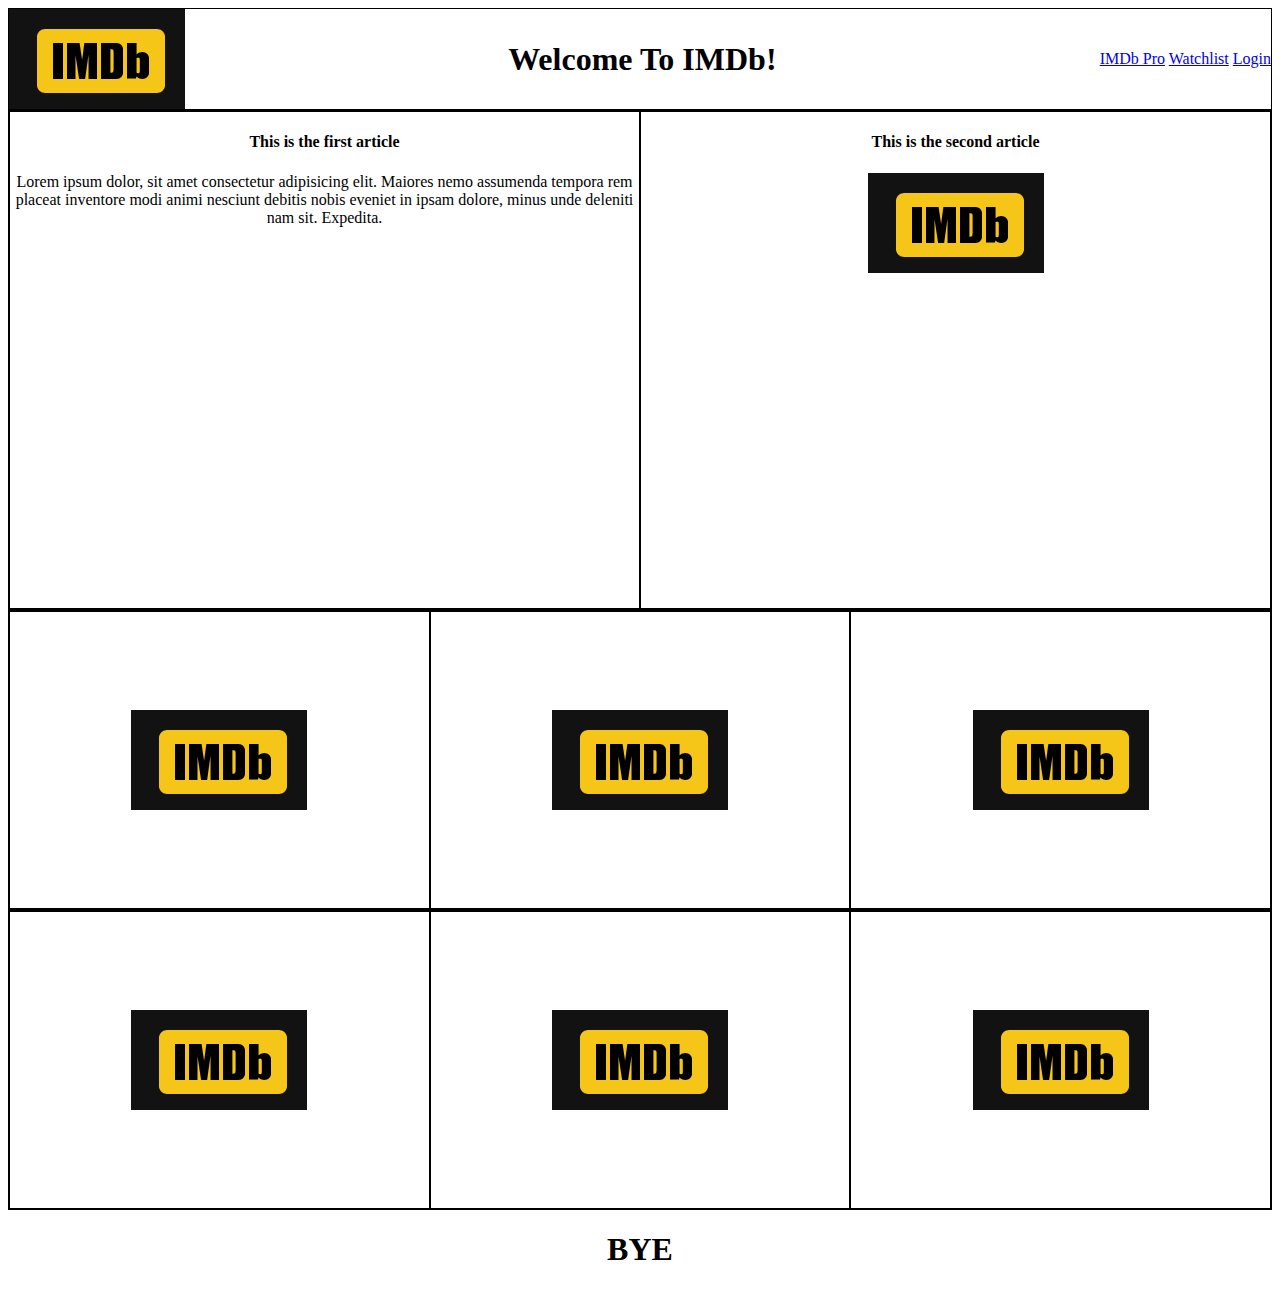
<file: block-BHaabk/index.html>
<!-- 
1. Create a simple page having a header, main content, and a footer.

2. Inside the header keep the brand name to the left and all the navigation to the right.

4. Inside the main content take an article section having two columns. In the first column put a heading and some introductory text of the article and in the second column take an image.

5. After the article section, take a gallery section, in which there will be two rows and in both the row there will be three columns. Each column must have a different image.

6. After the gallery section footer will come.

7. Use flexbox properties and values to create columns.
 -->

 <!DOCTYPE html>
 <html lang="en">
 <head>
     <meta charset="UTF-8">
     <meta name="viewport" content="width=device-width, initial-scale=1.0">
     <title>Blog and Gallery</title>
     <link rel="stylesheet" href="style.css">
 </head>
 <header class='header'>
     
    <img class='img_header' src="x1.png" alt="imdb logo">
    <h1>
        Welcome To IMDb!
    </h1>
    <nav class='nav_header'>
        <a href="https://www.imdb.com">IMDb Pro</a>
        <a href="https://www.imdb.com">Watchlist</a>
        <a href="https://www.imdb.com">Login</a>
    </nav>
 </header>
 <main>
     <section class='main_section1'>
<article class='art1'>
<h4>
    This is the first article
</h4>
<p> Lorem ipsum dolor, sit amet consectetur adipisicing elit. Maiores nemo assumenda tempora rem placeat inventore modi animi nesciunt debitis nobis eveniet in ipsam dolore, minus unde deleniti nam sit. Expedita.</p>
</article>
<article class='art1'>
    <h4>
        This is the second article
    </h4>
    <img class='img_header' src="x1.png" alt="imdb logo">
    </article>
     </section>

     <section class='main_section2'>
        <article class='art_gallery'>
            <img class='img_header' src="x1.png" alt="imdb logo">
        </article>
        <article class='art_gallery'>
            <img class='img_header' src="x1.png" alt="imdb logo">
        </article>
        <article class='art_gallery'>
            <img class='img_header' src="x1.png" alt="imdb logo">
        </article>
     </section>
     <section class='main_section2'>
        <article class='art_gallery'>
            <img class='img_header' src="x1.png" alt="imdb logo">
        </article>
        <article class='art_gallery'>
            <img class='img_header' src="x1.png" alt="imdb logo">
        </article>
        <article class='art_gallery'>
            <img class='img_header' src="x1.png" alt="imdb logo">
        </article>
     </section>
     <footer>
         <h1>
             BYE
         </h1>
     </footer>
 </main>
 <body>
     
 </body>
 </html>
</file>
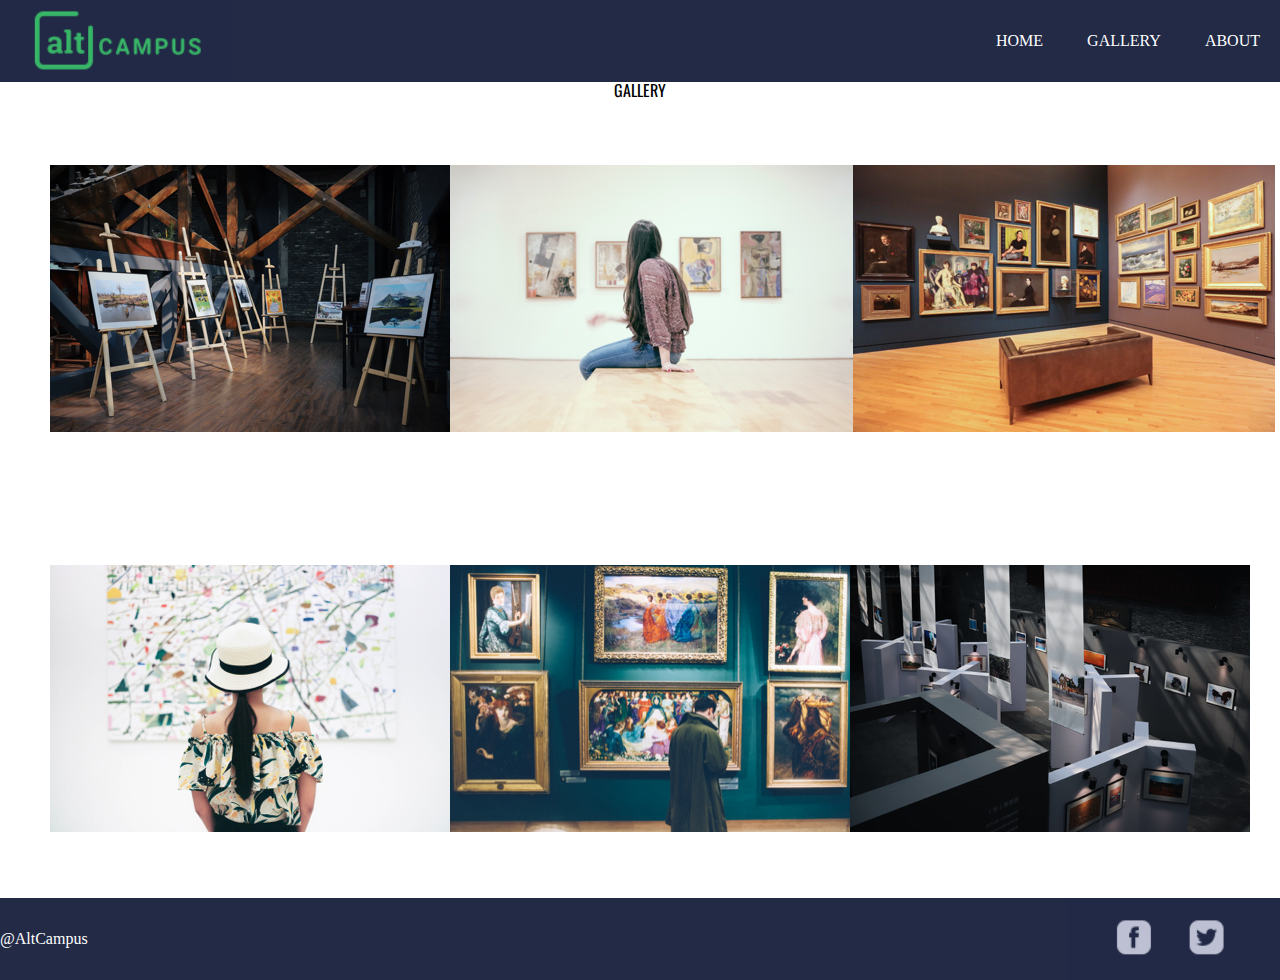
<file: block-BHaabn/index.html>
<!-- 
- Create a gallery using flexbox according to the layout shown below.

![Flex Shrink Property](https://raw.githubusercontent.com/suraj122/AC-STYLE-images/master/flexbox/ex-1.png)

- Using CSS resets is necessary.
- Use semantic tags and keep the nesting and indentation proper.
-->


<!DOCTYPE html>
<html lang="en">
<head>
    <meta charset="UTF-8">
    <meta name="viewport" content="width=device-width, initial-scale=1.0">
    <title>Document</title>
    <link rel="stylesheet" href="style.css">
    <link rel="preconnect" href="https://fonts.gstatic.com"> 
<link href="https://fonts.googleapis.com/css2?family=Oswald:wght@200&display=swap" rel="stylesheet">
</head>
<body>
    <header class='header'>
        <img src='aclogo.png' alt="aclogo">
     <nav>
        <a href="https://launchpad.altcampus.school/modules/5f04f08c77f9d55b38da799f/topics/5f23fea331e3a7659f70e6a2/exercises/5f23fea331e3a7659f70e6a9">HOME</a>
        <a href="https://launchpad.altcampus.school/modules/5f04f08c77f9d55b38da799f/topics/5f23fea331e3a7659f70e6a2/exercises/5f23fea331e3a7659f70e6a9">GALLERY</a>
        <a href="https://launchpad.altcampus.school/modules/5f04f08c77f9d55b38da799f/topics/5f23fea331e3a7659f70e6a2/exercises/5f23fea331e3a7659f70e6a9">ABOUT</a>
     </nav>
    </header>
    <main>
        <h1>
            GALLERY
        </h1>
        <section class='sec_1'>
            <img src='01.png'>
            <img src='02.png'>
            <img src='03.png'>
        </section>
        <section class='sec_1'>
            <img src='04.png'>
            <img src='05.png'>
            <img src='06.png'>
        </section>
    </main>

    <footer class='header'>
        <p >
            @AltCampus
        </p>
        <img src="fbtw.png">
    </footer>
</body>
</html>
</file>
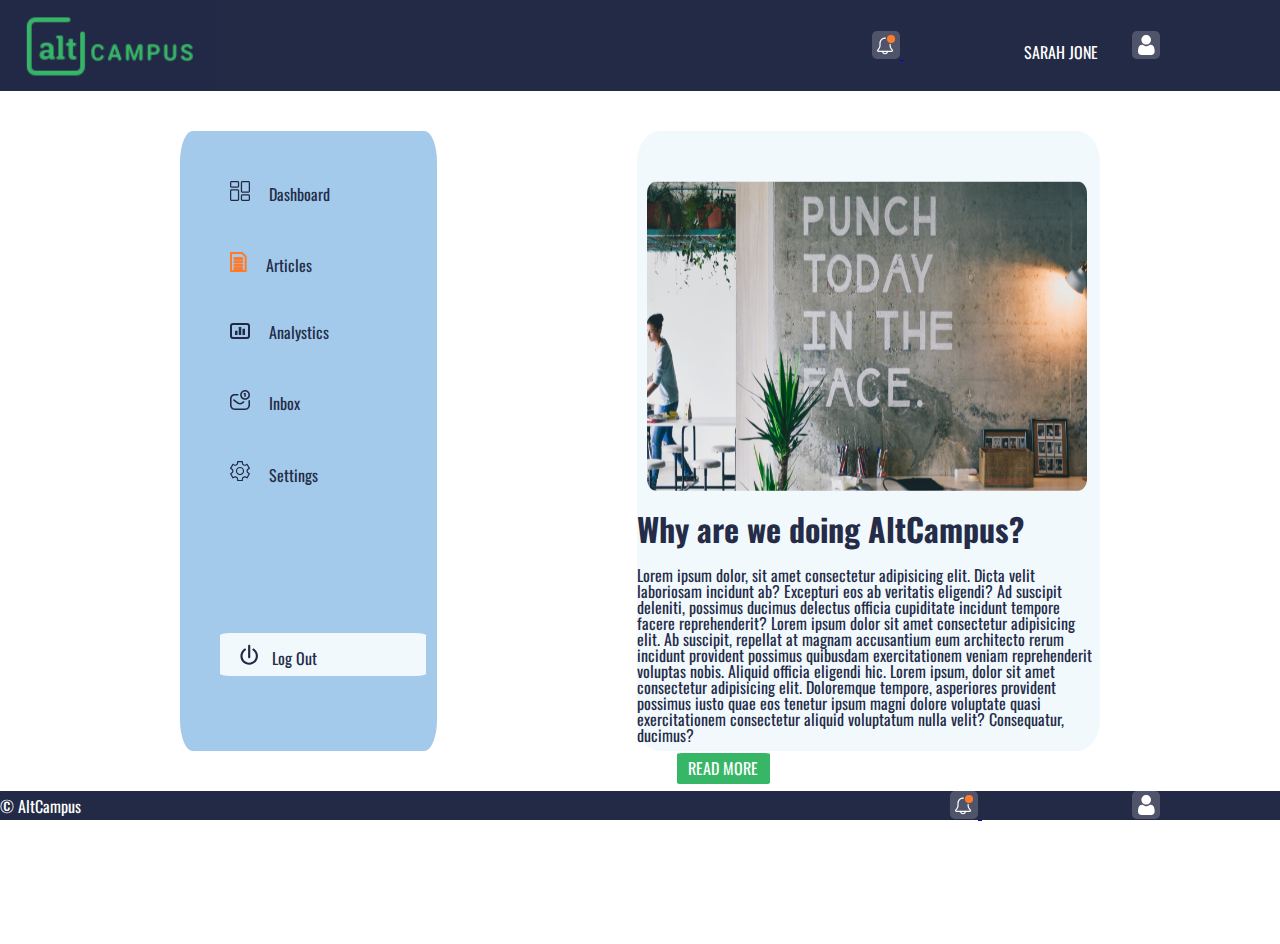
<file: block-BHaabo/index.html>
<!-- 
- Create a page using flexbox according to the layout shown below.

![Flex Shrink Property](https://raw.githubusercontent.com/suraj122/AC-STYLE-images/master/flexbox/ex-2.png)

- Using CSS resets is necessary.
- Use semantic tags and keep the nesting and indentation proper. 
-->
<!DOCTYPE html>
<html lang="en">
<head>
    <meta charset="UTF-8">
    <meta name="viewport" content="width=device-width, initial-scale=1.0">
    <title>Document</title>
    <link rel="stylesheet" href="style.css">
    <link rel="preconnect" href="https://fonts.gstatic.com"> 
<link href="https://fonts.googleapis.com/css2?family=Oswald&display=swap" rel="stylesheet">
</head>
<body>
    <header class='header'>
        <a href='#'>
        <img src='aclogo1.png'>
        </a>
        <nav>
            <a href='#'>
                <img id='bell' src='bell.svg'>
            </a>
            
            <a id='user' href='#'>
                SARAH JONE
                <img id='user_logo' src='user.svg'>
            </a>
         </nav>
    </header>

    <main class='main'>
        <section class="section1">
            <a id='db' href='#'>
                <img id='dashboard' src='dashboard.svg'>
                  Dashboard
            </a>
            <a id='artz' href='#'>
                <img id='dashboard' src='article.svg'>
                  Articles
            </a>
            <a id='db' href='#'>
                <img id='dashboard' src='analytics.svg'>
                  Analystics
            </a>
            <a id='db' href='#'>
                <img id='dashboard' src='inbox.svg'>
                  Inbox
            </a>
            <a id='db' href='#'>
                <img id='dashboard' src='setting.svg'>
                  Settings
            </a>

            <div class='section1_div'>

                <a id='logout' href='#'>
                    <img id='logt' src='log-out.svg'>
                      Log Out
                </a>

            </div>

        </section>
        <section class="section2">
            <img id='punch_today' src='01.png'>
            <h1>
                Why are we doing AltCampus?
            </h1>
            <p> 
                Lorem ipsum dolor, sit amet consectetur adipisicing elit. Dicta velit laboriosam incidunt ab? Excepturi eos ab veritatis eligendi? Ad suscipit deleniti, possimus ducimus delectus officia cupiditate incidunt tempore facere reprehenderit?
                Lorem ipsum dolor sit amet consectetur adipisicing elit. Ab suscipit, repellat at magnam accusantium eum architecto rerum incidunt provident possimus quibusdam exercitationem veniam reprehenderit voluptas nobis. Aliquid officia eligendi hic.
                Lorem ipsum, dolor sit amet consectetur adipisicing elit. Doloremque tempore, asperiores provident possimus iusto quae eos tenetur ipsum magni dolore voluptate quasi exercitationem consectetur aliquid voluptatum nulla velit? Consequatur, ducimus?
            </p>

            <!-- READ MORE BUTTON -->

            <div class='section2_div'>

                <a id='readmo' href='#'>
                      READ MORE
                </a>

            </div>

        </section>
    </main>

    <footer>

        <header class='header'>
            <h6>
                © AltCampus
            </h6>
            
                <nav>
                    <a href='#'>
                        <img id='bell' src='bell.svg'>
                    </a>
                    
                    <a id='user' href='#'>
                        <img id='user_logo' src='user.svg'>
                    </a>
                 </nav>
    
        </header>

    </footer>
</body>
</html>
</file>
<file: block-BHaabk/style.css>
*{
    box-sizing: border-box;
}

header{
    display : flex;
    flex-direction: row;
    flex-wrap: wrap;
    justify-content: space-between;
    border: 1px solid black;
    align-items: center;
}
h1{
    text-align: center;
}
.main_section1{
    height: 500px;
    width: auto;
    border: 1px solid black;
    display :flex;
}
.art1{
    width: 50%;
    height: 100%;
    border: 1px solid black;
    text-align: center;
}
.art_gallery{
    width: 33.33%;
    height: 100%;
    border: 1px solid black;
    display:flex;
    align-items:center;
    justify-content: center;
}

.main_section2{
    height: 300px;
    width: auto;
    border: 1px solid black;
    display :flex;
    
}
</file>
<file: block-BHaabn/style.css>
/* http://meyerweb.com/eric/tools/css/reset/ 
   v2.0 | 20110126
   License: none (public domain)
*/

html, body, div, span, applet, object, iframe,
h1, h2, h3, h4, h5, h6, p, blockquote, pre,
a, abbr, acronym, address, big, cite, code,
del, dfn, em, img, ins, kbd, q, s, samp,
small, strike, strong, sub, sup, tt, var,
b, u, i, center,
dl, dt, dd, ol, ul, li,
fieldset, form, label, legend,
table, caption, tbody, tfoot, thead, tr, th, td,
article, aside, canvas, details, embed, 
figure, figcaption, footer, header, hgroup, 
menu, nav, output, ruby, section, summary,
time, mark, audio, video {
	margin: 0;
	padding: 0;
	border: 0;
	font-size: 100%;
	font: inherit;
	vertical-align: baseline;
}
/* HTML5 display-role reset for older browsers */
article, aside, details, figcaption, figure, 
footer, header, hgroup, menu, nav, section {
	display: block;
}
body {
	line-height: 1;
}
ol, ul {
	list-style: none;
}
blockquote, q {
	quotes: none;
}
blockquote:before, blockquote:after,
q:before, q:after {
	content: '';
	content: none;
}
table {
	border-collapse: collapse;
	border-spacing: 0;
}
*{
    box-sizing: border-box;
    font-family: 'Oswald', sans-serif;
}
.header{
    display:flex;
    justify-content: space-between;
    align-items: center;
    background-color:#222A46;
    color: white;
}
a{ 
    margin: 20px;
    color: white;
    text-decoration: none;
}

h1{
    text-align: center;
}

.sec_1{
    display:flex;
    height: 400px;
    margin-left: 50px;
    margin-right: 50px;
    width: auto;
    justify-content: space-between;
    align-items: center;
}
</file>
<file: block-BHaabo/style.css>
/* http://meyerweb.com/eric/tools/css/reset/ 
   v2.0 | 20110126
   License: none (public domain)
*/

html, body, div, span, applet, object, iframe, h2, h3, h4, h5, h6, p, blockquote, pre,
a, abbr, acronym, address, big, cite, code,
del, dfn, em, img, ins, kbd, q, s, samp,
small, strike, strong, sub, sup, tt, var,
b, u, i, center,
dl, dt, dd, ol, ul, li,
fieldset, form, label, legend,
table, caption, tbody, tfoot, thead, tr, th, td,
article, aside, canvas, details, embed, 
figure, figcaption, footer, header, hgroup, 
menu, nav, output, ruby, section, summary,
time, mark, audio, video {
	margin: 0;
	padding: 0;
	border: 0;
	/* font-size: 100%; */
	font: inherit;
	vertical-align: baseline;
}
/* HTML5 display-role reset for older browsers */
article, aside, details, figcaption, figure, 
footer, header, hgroup, menu, nav, section {
	display: block;
}
body {
	line-height: 1;
}
ol, ul {
	list-style: none;
}
blockquote, q {
	quotes: none;
}
blockquote:before, blockquote:after,
q:before, q:after {
	content: '';
	content: none;
}
table {
	border-collapse: collapse;
	border-spacing: 0;
}
*{
    box-sizing: border-box;
    font-family: 'Oswald', sans-serif;
}
.header{
    font-family: 'Oswald', sans-serif;
    display:flex;
    justify-content: space-between;
    align-items: center;
    justify-content: baseline;
    background-color:#222A46;
    color: white;
    justify-content: baseline;
}

/* #bell{
   
    margin:20px;
} */
#user{
    color: white;
    text-decoration: none;
    padding: 120px;
}
#user_logo{
    margin-left: 30px;
}

.main{
    margin-left: 80px;
    margin-right: 80px;
    width: auto;
    display: flex;
    flex-direction: row;
    
    justify-content: space-between;
    height: 700px;
    
}

.section1{
    margin-right: 100px;
    margin-left: 100px;
    margin-top: 40px;
    margin-bottom: 40px;
    width: 25%;
    height: auto;
    border-radius: 5%;
    background-color: #A3CAEA;
    display: flex;
    flex-direction: column;
   
}

.section2{
    margin-right: 100px;
    margin-left: 100px;
    margin-top: 40px;
    margin-bottom: 40px;
    width: 45%;
    height:auto;
    border-radius: 5%;
    background-color: #F2F9FD;
    color: #242C48;
}

#db{
    text-decoration: none;
    margin-top: 50px;
    margin-left:50px;
    color: #242C48;
}
#dashboard{
    margin-right: 15px;
}

.section1_div{
    margin-left: 40px;
    margin-top: 150px;
    width: 80%;
    height: 7%;
    border-radius: 5%;
    display:flex;
    align-items: center;
    background-color: #F2F9FD;
    color: #242C48;
}

#logout{
    margin-left: 20px;
    text-decoration: none;
    color: #242C48;
}

#logt{
    margin-right: 10px;
}

#artz{
    text-decoration: none;
    margin-top: 50px;
    margin-left:50px;
    color: #242C48;
}
#punch_today{
    margin-left: 10px;
    margin-right: 10px;
    width: 95%;
    height: 50%;
    margin-top: 50px;
}

.section2_div{
    
    margin-left: 40px;
    margin-top: 10px;
    width: 20%;
    height: 5%;
    border-radius: 5%;
    display:flex;
    justify-content: center;
    align-items: center;
    background-color: #38B668;
    color: white;
}
 #readmo{
    text-decoration: none;
    color:white;
 }
</file>
